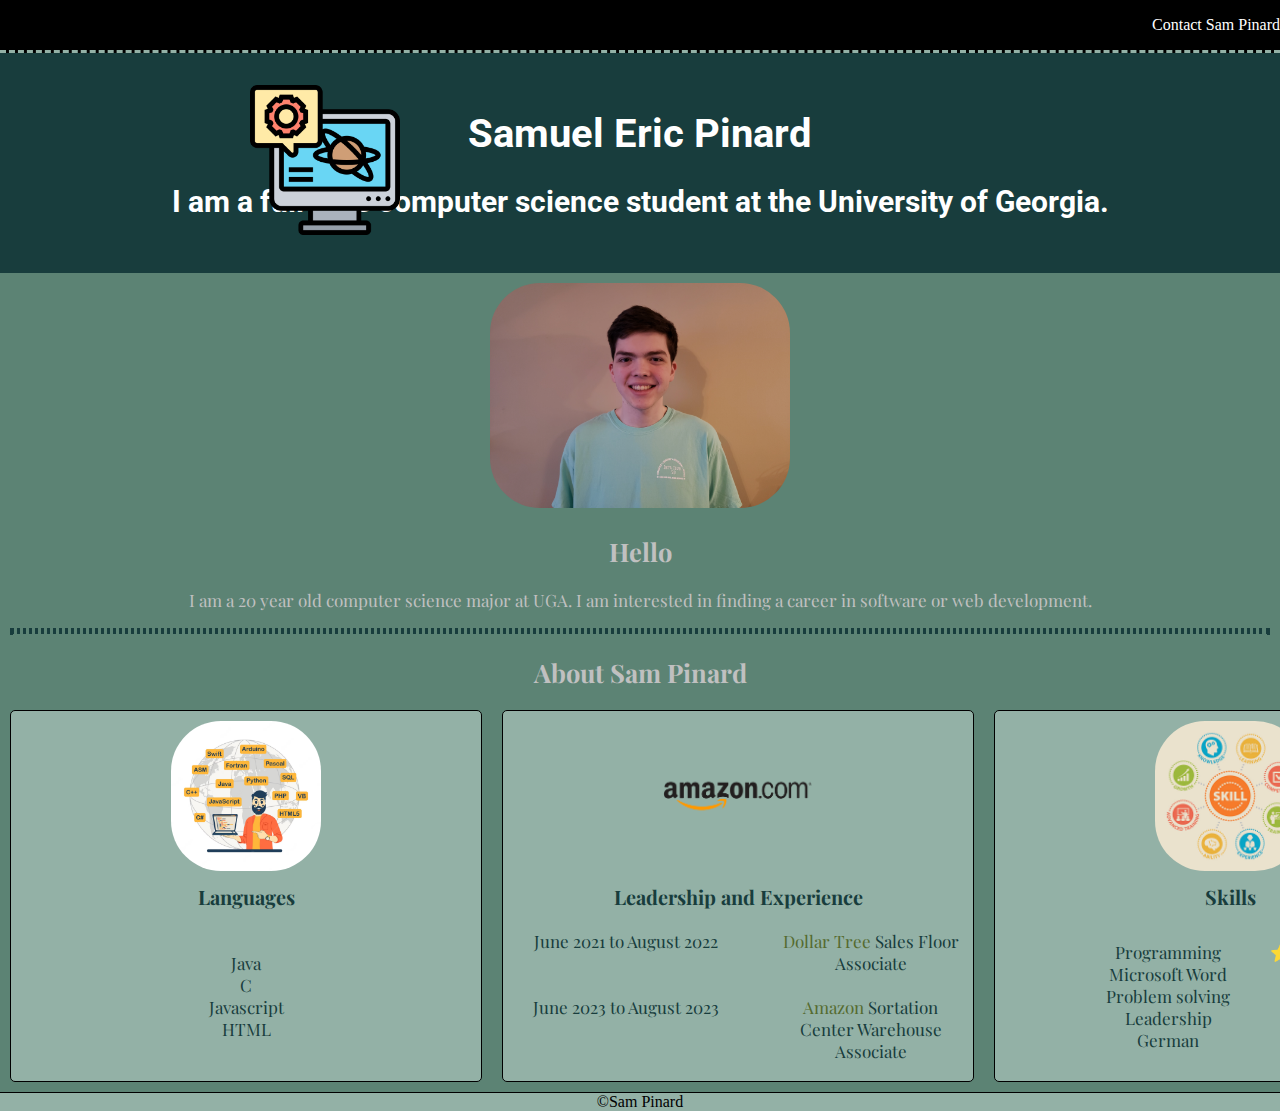
<file: index.html>
<!DOCTYPE html>
<html lang="en">
<head>
    <meta charset="UTF-8">
    <meta name="viewport" content="width=device-width, initial-scale=1.0">
    <link rel="stylesheet" href="css/style.css" />
    <link rel="preconnect" href="https://fonts.googleapis.com">
    <link rel="preconnect" href="https://fonts.gstatic.com" crossorigin>
    <link href="https://fonts.googleapis.com/css2?family=Playfair+Display&family=Roboto&display=swap" rel="stylesheet">
    <title>Samuel Eric Pinard</title>
</head>
<body>
    <nav>
        <a href=contact.html>
            <p>
                Contact Sam Pinard
            </p>
        </a>
    </nav>
    <section class="splash">
        <h1>
            Samuel Eric Pinard
        </h1>
        <h2>
            I am a full time computer science student at the University of Georgia.
        </h2>
    </section>
    <section class="img1">
        <img src=images/cs.png alt=“Computer Science” width="150px" >
    </section>
    <section class="img2">
        <img src=images/uga.png alt=“UGA logo” width="200px" >
    </section>
    <section class="content">
        <img src=images/Sam.jpg alt=“Sam Pinard” width="300px" >
        <h2>
            Hello
        </h2>
        <p>
            I am a 20 year old computer science major at UGA. I am interested in finding a career in software or web development.
        </p>
        <hr>
        <h2>
            About Sam Pinard
        </h2>
    <section class="three-col">
    <div class="card">
        <img src=images/languages.png alt=“Languages” width="150px" >
        <h3>
            Languages
        </h3>
        <ul>
            <li>Java</li>
            <li>C</li>
            <li>Javascript</li>
            <li>HTML</li>
        </ul>
    </div>
    <div class="card">
        <img src=images/amazon.png alt=“Amazon Logo” width="150px" >
        <h3>
            Leadership and Experience
        </h3>
        <dl>
            <dt>June 2021 to August 2022</dt> <dd><a href="https://www.dollartree.com/">Dollar Tree</a> Sales Floor Associate</dd>
            <dt>June 2023 to August 2023</dt> <dd><a href="https://www.aboutamazon.com/">Amazon</a> Sortation Center Warehouse Associate</dd>
        </dl> 
    </div>
    <div class="card">
        <img src=images/skills.png alt=“Skills” width="150px" >
        <h3>
            Skills
        </h3>
        <dl>
            <dt>Programming</dt> <dd>&#11088;&#11088;&#11088;&#11088;</dd>
            <dt>Microsoft Word</dt> <dd>&#11088;&#11088;&#11088;</dd>
            <dt>Problem solving</dt> <dd>&#11088;&#11088;&#11088;</dd>
            <dt>Leadership</dt> <dd>&#11088;&#11088;</dd>
            <dt>German</dt> <dd>&#11088;</dd>
        </dl> 
    </div>
</section>
    </section>
    <footer>
        <a href=contact.html>&copy;Sam Pinard</a>
    </footer>
</body>
</html>
</file>
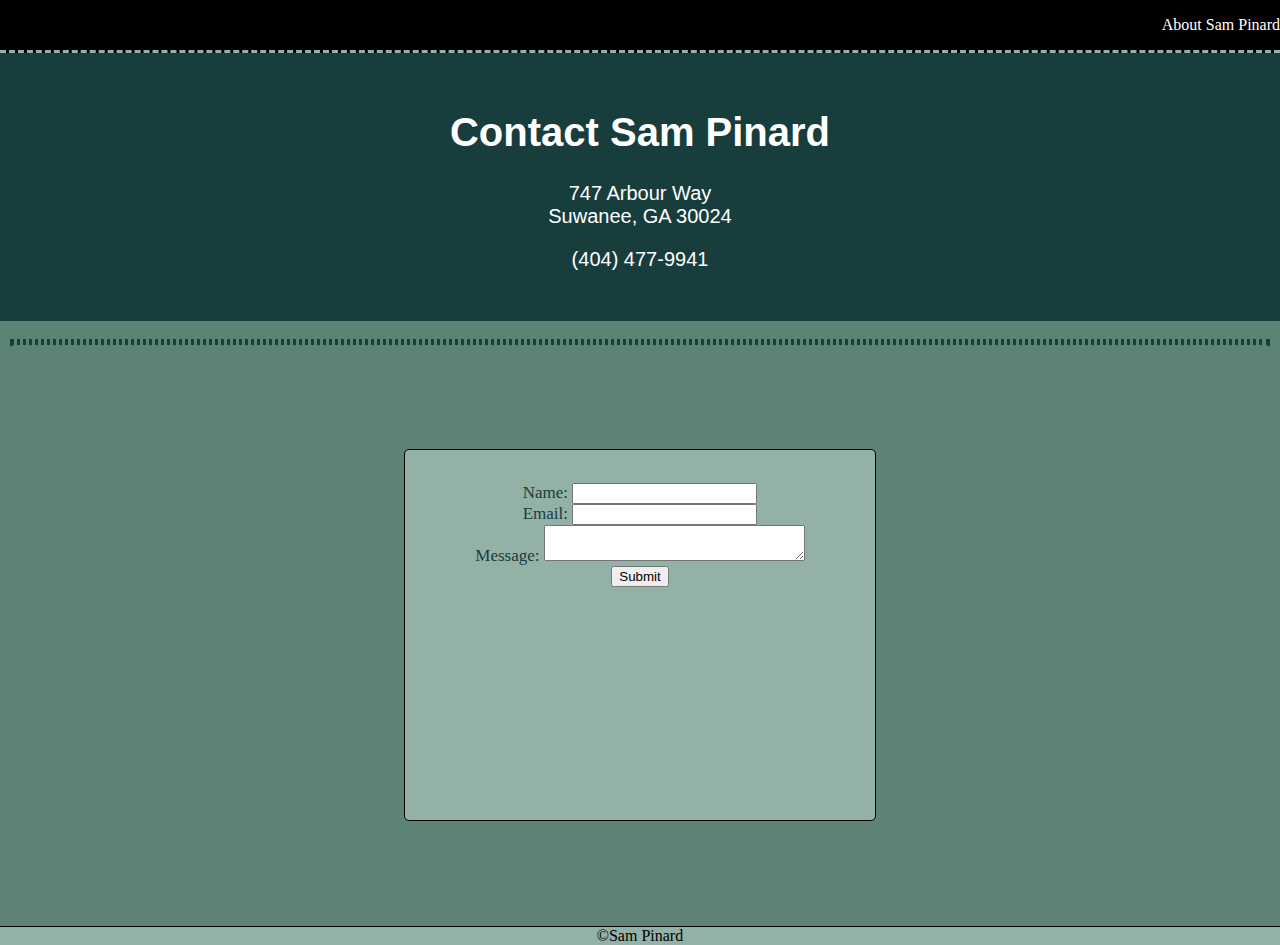
<file: contact.html>
<!DOCTYPE html>
<html lang="en">
<head>
    <meta charset="UTF-8">
    <meta name="viewport" content="width=device-width, initial-scale=1.0">
    <link rel="stylesheet" href="css/style.css" />
    <title>Contact Sam Pinard</title>
</head>
<body>
    <nav>
        <a href="index.html">
            <p>
                About Sam Pinard
            </p>
        </a>
    </nav>
    <section class="splash">
    <h1>
        Contact Sam Pinard
    </h1>
    <p>
        747 Arbour Way<br>Suwanee, GA 30024
    </p>
    <p>
        (404) 477-9941
    </p>
</section>
<section class="content">
    <hr>
    <section class="one-col">
    <div class="card">
    <form action="mailto:sep89245@uga.edu" method="post">
        Name: <input type="text"> <br>
        Email: <input type="text"> <br>
        Message: <textarea id="message" name="message" rows="2" cols="30"></textarea> <br>
        <input type="submit">
    </form>
    </div>
</section>
</section>
    <footer>
        <a href=index.html>&copy;Sam Pinard</a>
    </footer>
</body>
</html>
</file>
<file: css/style.css>
body {
    margin: 0;
    text-align:center;
}
nav {
    background-color: #000000;
    border-top: 0;
    border-bottom: 3px dashed #93B1A6;
    display: flex;
    justify-content: right;
}
nav a:link {
    color: white;
    font-family: Cambria, Georgia, “Times New Roman”, serif;
}
nav a:visited {
    color: grey;
    font-family: Cambria, Georgia, “Times New Roman”, serif;
}
nav a:hover {
    color: #c4d4e0;
}
footer {
    background-color: #93B1A6;
    border-top: 1px solid black;
    display: flex;
    justify-content: center;
}
footer a:link {
    color: black;
    font-family: Cambria, Georgia, “Times New Roman”, serif;
}
footer a:visited {
    color: grey;
    font-family: Cambria, Georgia, “Times New Roman”, serif;
}
footer a:hover {
    color: white;
}
.splash {
    background-color: #183D3D;
    padding: 30px;
    color:white;
    font-size: 20px;
    font-family: "Roboto", sans-serif;
}
.img1 {
    position:absolute;
    top: 85px;
    left: 250px;
}
.img2{
    position:absolute;
    top: 100px;
    left: 1440px;
}
.content {
    background-color: #5C8374;
    padding: 10px;
    color: silver;
    font-size: 17px;
    font-family: 'Playfair Display', serif;
}
a:link {
    color: darkolivegreen;
    text-decoration: none;
}
a:visited {
    color: grey;
    text-decoration: none;
}
a:hover {
    color: silver;
    text-decoration: none;
}
hr {
    border-style: dotted;
    border-color: #183D3D;
    border-width: 3px;
}
.content img{
    border-radius:50px;
}
.card {
    height: 350px;
    color:#183D3D;
    background-color: #93B1A6;
    border: 1px solid black; 
    border-radius: 5px;
    padding: 10px; 
    width: 450px;
    transition: box-shadow 0.3s ease;
    transition: transform 0.3s ease;
    display: grid;
    grid-template-rows: 150px 50px 150px;
    justify-items: center; 
    align-items: center; 
}
.card:hover {
    box-shadow: 0 5px 10px 0 rgb(0, 0, 0);
    transform: scale(1.03);    
}
.three-col {
    display: grid;
    grid-template-columns: repeat(3, 1fr);
    gap: 20px;
    justify-items: center; 
    align-items: center; 
}
ul {
    list-style-type: none;
    padding: 0;
}
dl {
    display: grid;
    grid-template-columns: 1fr 1fr;
    grid-template-rows: 1fr 1fr;
}
.one-col {
    display: grid;
    justify-items: center; 
    align-items: center; 
    padding: 95px;
}
</file>
